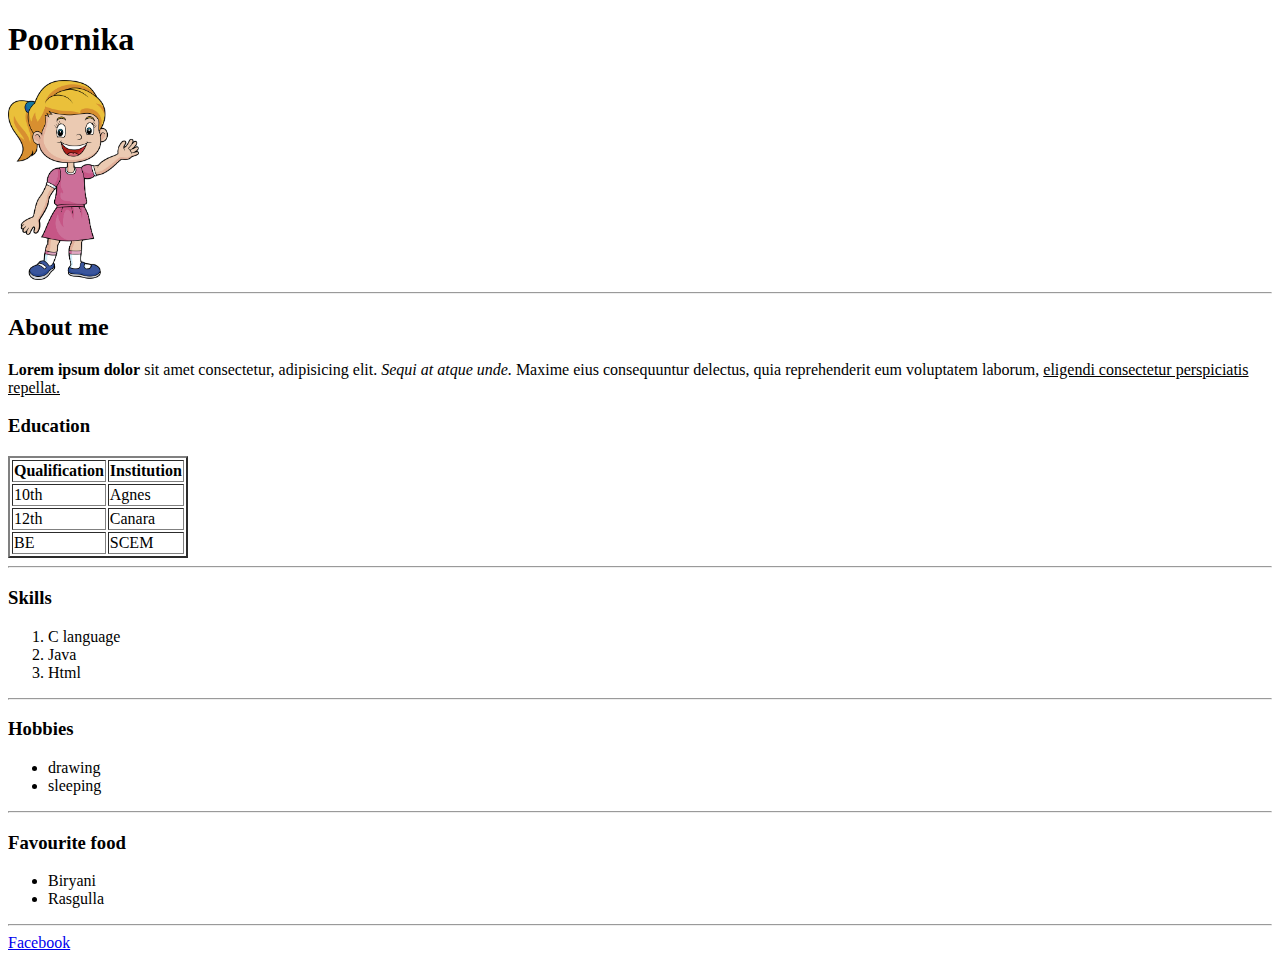
<file: index.html>
<!DOCTYPE html>
<html>
<head>
    <title>Profile Page</title>

</head>   
<body>
    <h1>Poornika</h1>
    <img src="child-5765633_1280.webp" alt="Image not found" height="200px"/>
<hr/>
    <h2>About me</h2>
    <p>
        <b>Lorem ipsum dolor</b> sit amet consectetur, adipisicing elit.<i> Sequi at atque unde.</i> Maxime eius consequuntur delectus, quia reprehenderit eum voluptatem laborum, <u>eligendi consectetur perspiciatis repellat.</u></p>
        <h3>Education</h3>
        <table border="2.px">
            <tr>
                <th>Qualification</th>
                <th>Institution</th>
            </tr>
            <tr>
                <td>10th</td>
                <td>Agnes</td>
            </tr>
            <tr>
                <td>12th</td>
                <td>Canara</td>
            </tr>
            <tr>
                <td>BE</td>
                <td>SCEM</td>
            </tr>
            
        </table>
        <hr/>
        <h3>Skills</h3>
        <ol>
            <li>C language</li>
            <li>Java</li>
            <li>Html</li>
        </ol>
        <hr/>
        <h3>Hobbies</h3>
        <ul>
            <li>drawing</li>
            <li>sleeping</li>
        </ul>
        <hr/>
        <h3>Favourite food</h3>
        <ul>
            <li>Biryani</li>
            <li>Rasgulla</li>
        </ul>
        <hr/>

        <a href="https://www.facebook.com/login/">Facebook</a>


</body> 


</html>
</file>
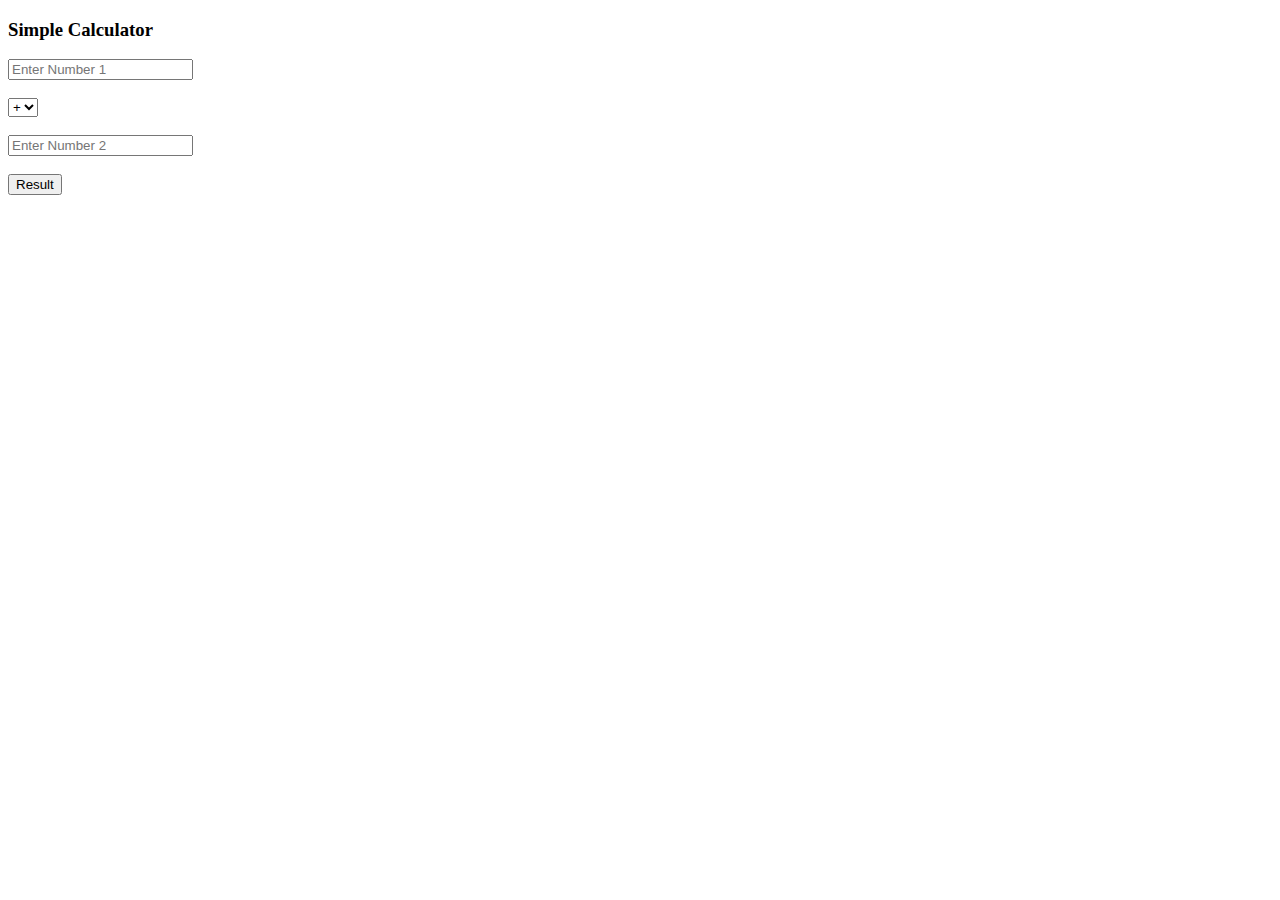
<file: calculator.html>
<!DOCTYPE html>
<html lang="en">
<head>
    <meta charset="UTF-8"/>
    <meta name="viewport" content="width=device-width, initial-scale=1.0">
    <title>Document</title>
</head>
<body>
    <h3>Simple Calculator</h3>
    <input type="number" placeholder="Enter Number 1" id="n1"/>
    <br/>
    <br/>
    <select name="operator" id="opr">
        <option value="+">+</option>
        <option value="-">-</option>
        <option value="*">*</option>
        <option value="/">/</option>
    </select>
    <br/><br/>
    <input type="number" placeholder="Enter Number 2" id="n2"/>
    <br/><br/>
    <button onclick="c()">Result </button>
    <br/><br/>
    <h5 id="output"></h5>


    <script src="calculator.js"></script>
    
</body>
</html>
</file>
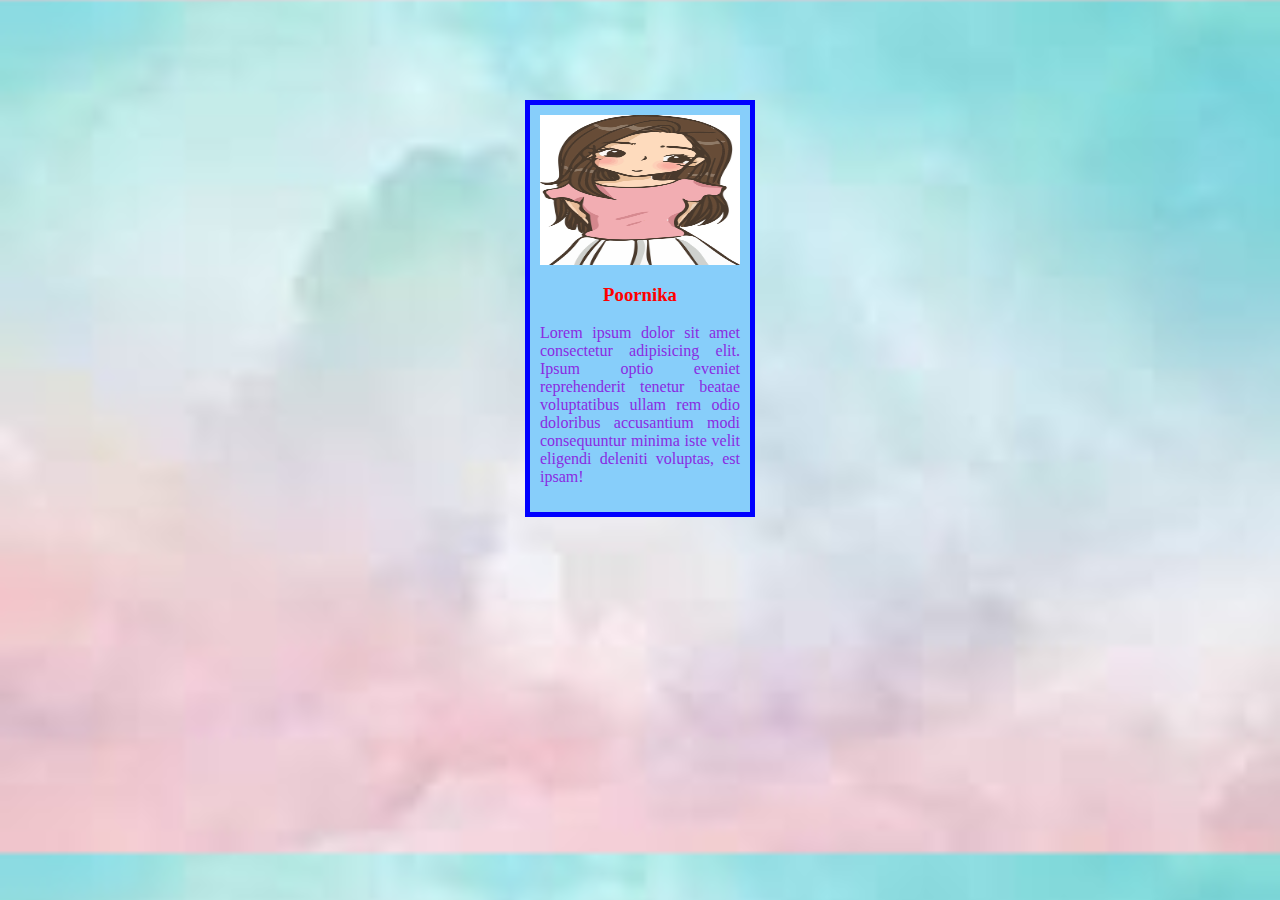
<file: card.html>
<!DOCTYPE html>
<html lang="en">
    <head>
        <title>Profile-card</title>
        <link rel="stylesheet" href="card.css"/>
    </head>
    <body>
        <div id="card">
            <img src="girl.jpg" alt="Loading.."/>

            <h3>Poornika</h3>
            <p>
                Lorem ipsum dolor sit amet consectetur adipisicing elit. Ipsum optio eveniet reprehenderit tenetur beatae voluptatibus ullam rem odio doloribus accusantium modi consequuntur minima iste velit eligendi deleniti voluptas, est ipsam!
            </p>
        </div>
    </body>
</html>
</file>
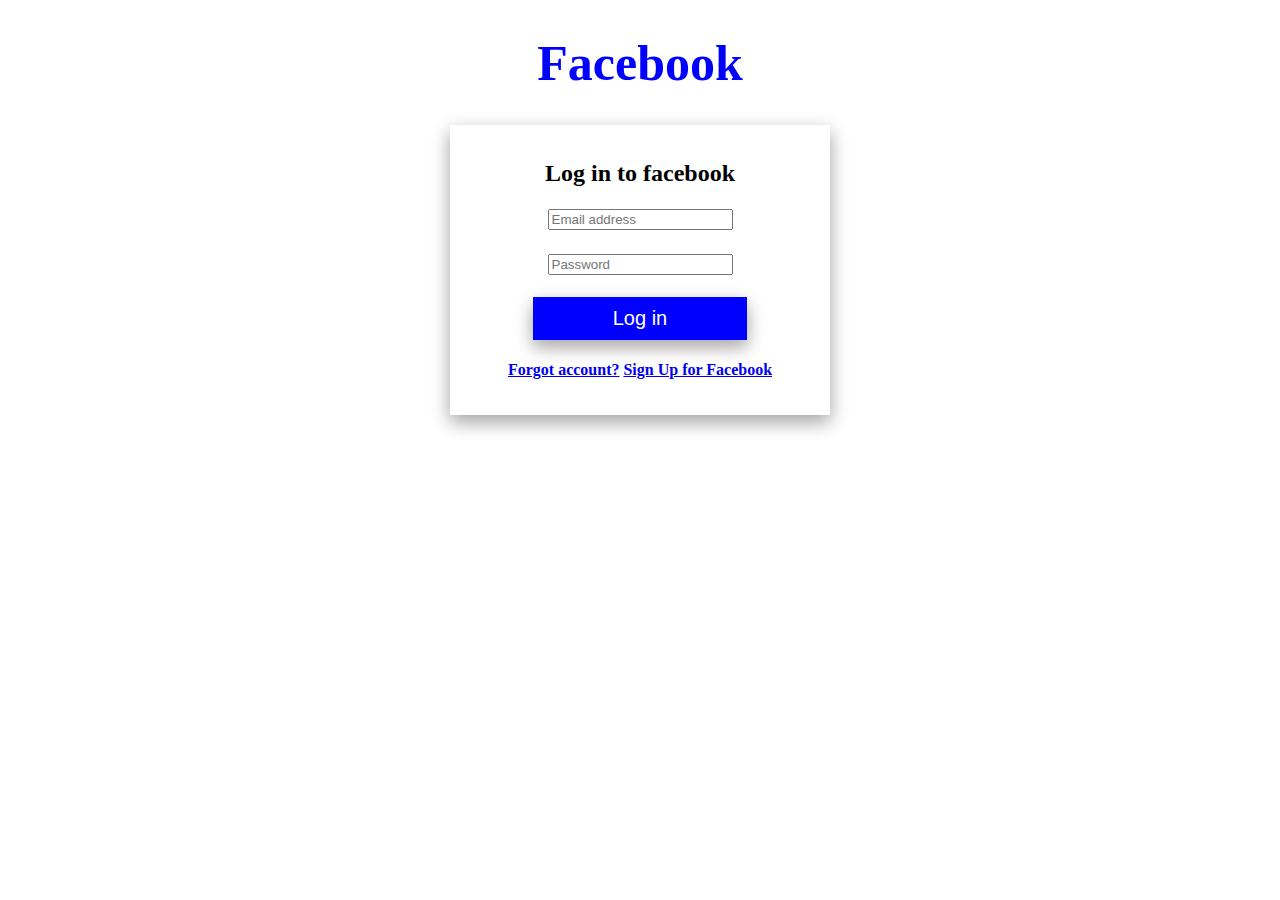
<file: facebook.html>
<!DOCTYPE html>
<html lang-"en">
    <head>
        <title>Facebook</title>
        <link rel="stylesheet" href="fb.css"/>
    </head>
    <body>
        <h1>Facebook</h1>
        <div id="tab">
        <h2>Log in to facebook</h2>
        <h3><input type="text" placeholder="Email address"/><br><br>
        <input type="text" placeholder="Password"/><br><br>
        <button type ="submit" id="button">Log in</button></h3>
        <h4><a href="https://www.facebook.com/recover/initiate/?ars=facebook_login">Forgot account?</a>
            <a href="https://www.facebook.com/r.php?locale=en_GB&display=page">Sign Up for Facebook</a>
        </h4>
        </div>
    </body>
</html>
</file>
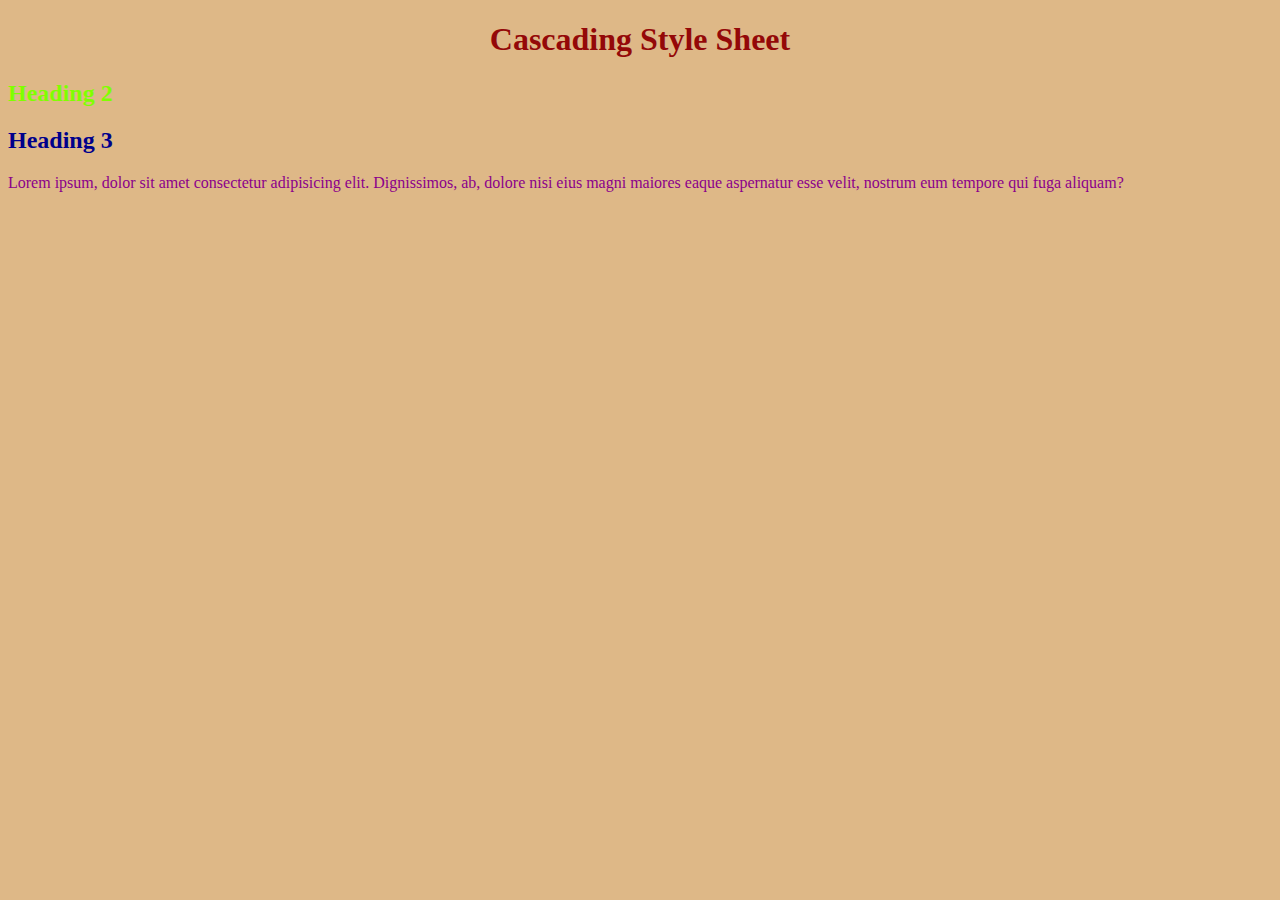
<file: index2.html>
<!DOCTYPE html>
<html lang="en">
<head>
    <title>Day 2</title>
    <!--Internal Css -->
    <style>
        /* h2{
            color:blue;
        } */
        #header2{
            color: chartreuse;
        }
        #header3{
            color:darkblue;
        }
        .para{
            color:darkmagenta;
        }

    </style>
</head>
<body style="background-color:burlywood">
    <!-- Inline Css -->
    <h1 style="color: rgb(148, 8, 8); text-align: center">Cascading Style Sheet</h1>
    <h2 id="header2">Heading 2</h2>
    <h2 id="header3">Heading 3</h2>
    <p class="para">
        Lorem ipsum, dolor sit amet consectetur adipisicing elit. Dignissimos, ab, dolore nisi eius magni maiores eaque aspernatur esse velit, nostrum eum tempore qui fuga aliquam?
    </p>
</body>
</html>
</file>
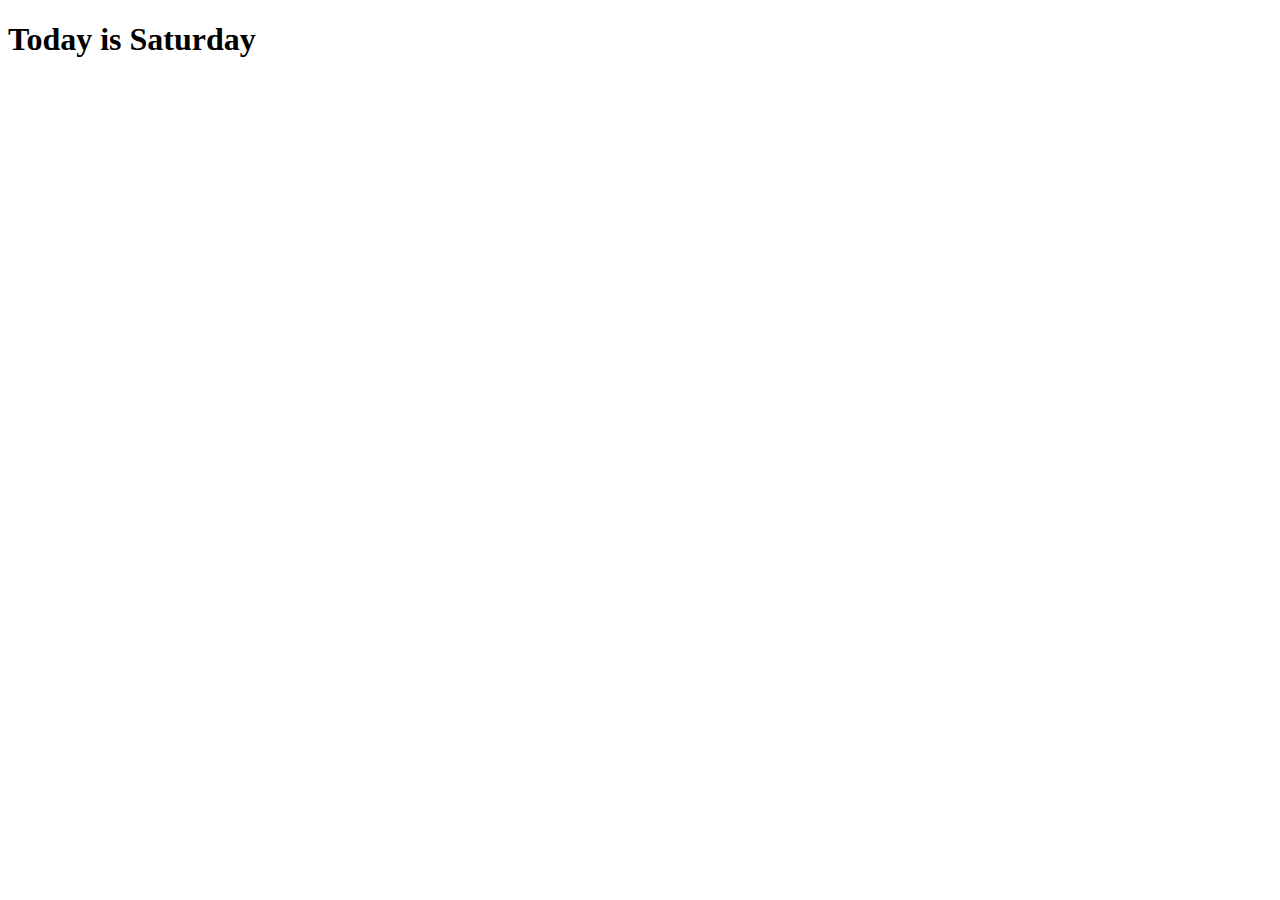
<file: index3.html>
<!DOCTYPE html>
<html lang="en">
    <head>
        <meta charset="UTF-8"/>
        <meta name="viewpoint" content="width=device-width, initial-scale=1.0"/>
        <title>Day3</title>

    </head>
    <body>
        <!--Inline Js-->
        <!--<button onclick="alert('Hello Everyone')">Click Me</button>-->
        <!--<button onclick="greet()">Click Me</button>-->
        <!--Internal Js-->

        <h1 id="head">Today is Saturday</h1>
        <!--<script>
            alert("This is internal Javascript");
        </script>-->
        <script src="index.js"></script>
    </body>
</html>
</file>
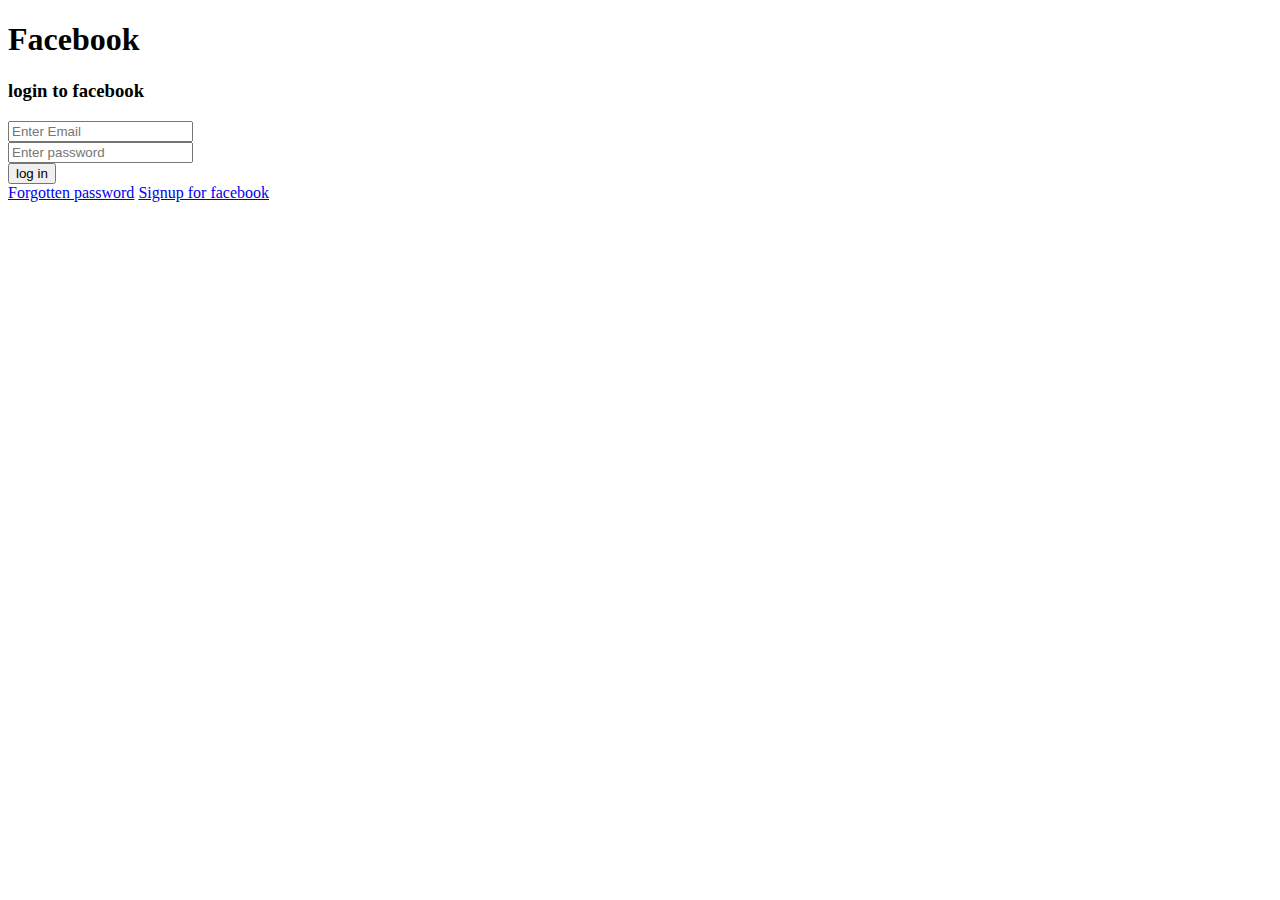
<file: login.html>
<!DOCTYPE html>
<html lang="en">
    <head>
        <title>Fb Login</title>
    </head>
    <body>
        <h1>Facebook </h1>
        <h3>login to facebook</h3>
        <input type="text" placeholder="Enter Email"/><br>
        <input type="text" placeholder="Enter password"/><br>
        <button>log in</button><br>
        <a href="https://www.facebook.com/login/identify/?ctx=recover&ars=facebook_login&from_login_screen=0">Forgotten password</a>
        <a href="https://www.facebook.com/r.php?locale=en_GB&display=page">Signup for facebook</a>
        
    </body>
</html>
</file>
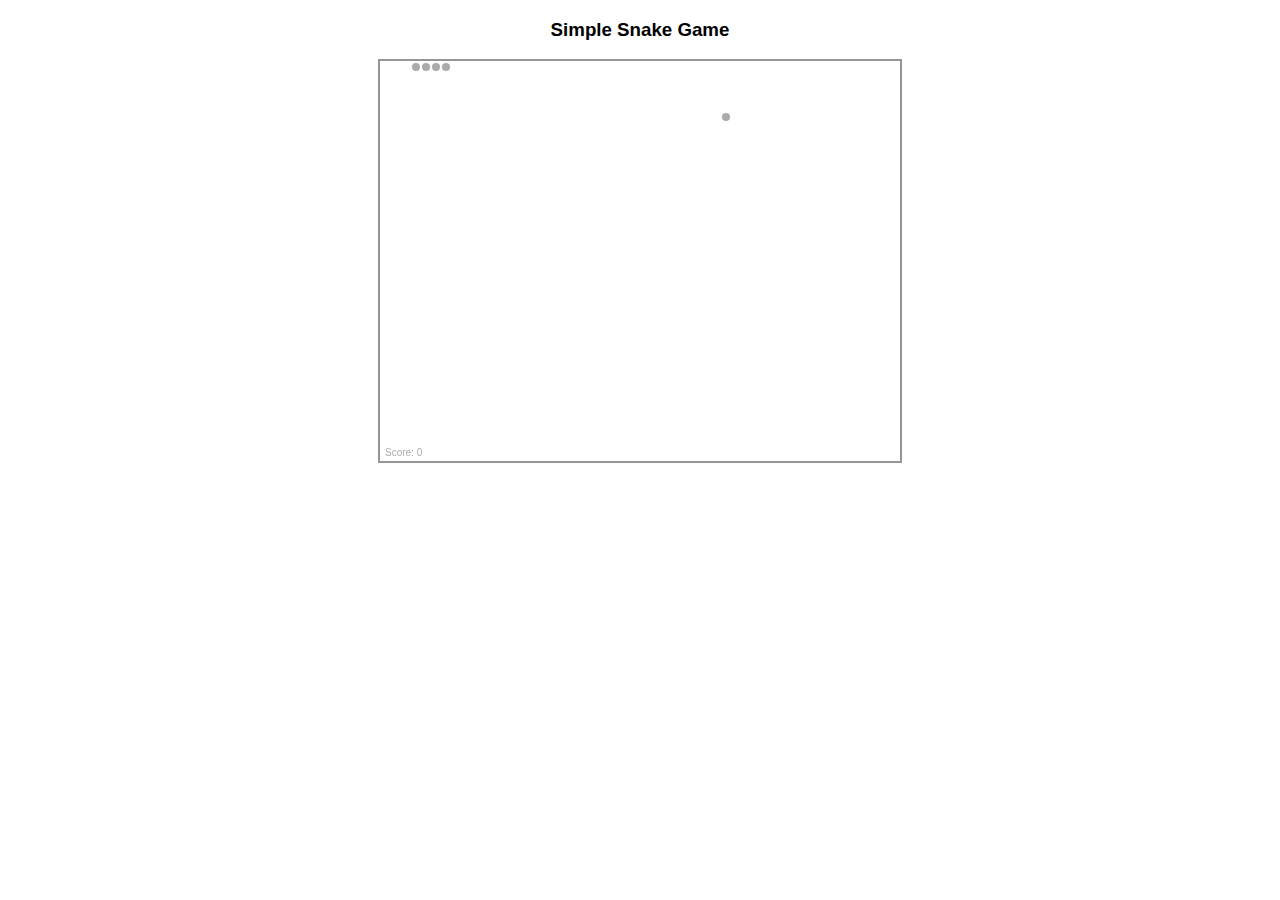
<file: snake.html>
<!DOCTYPE html>
<html lang="en">
<head>
    <meta charset="UTF-8">
    <meta name="viewport" content="width=device-width, initial-scale=1.0">
    <title>Document</title>
    <link rel="stylesheet" href="snake.css">
</head>
<body>
    <h3>Simple Snake Game</h3>
<canvas id="stage" height="400" width="520"></canvas>
<script src="snake.js"></script>
</body>
</html>
</file>
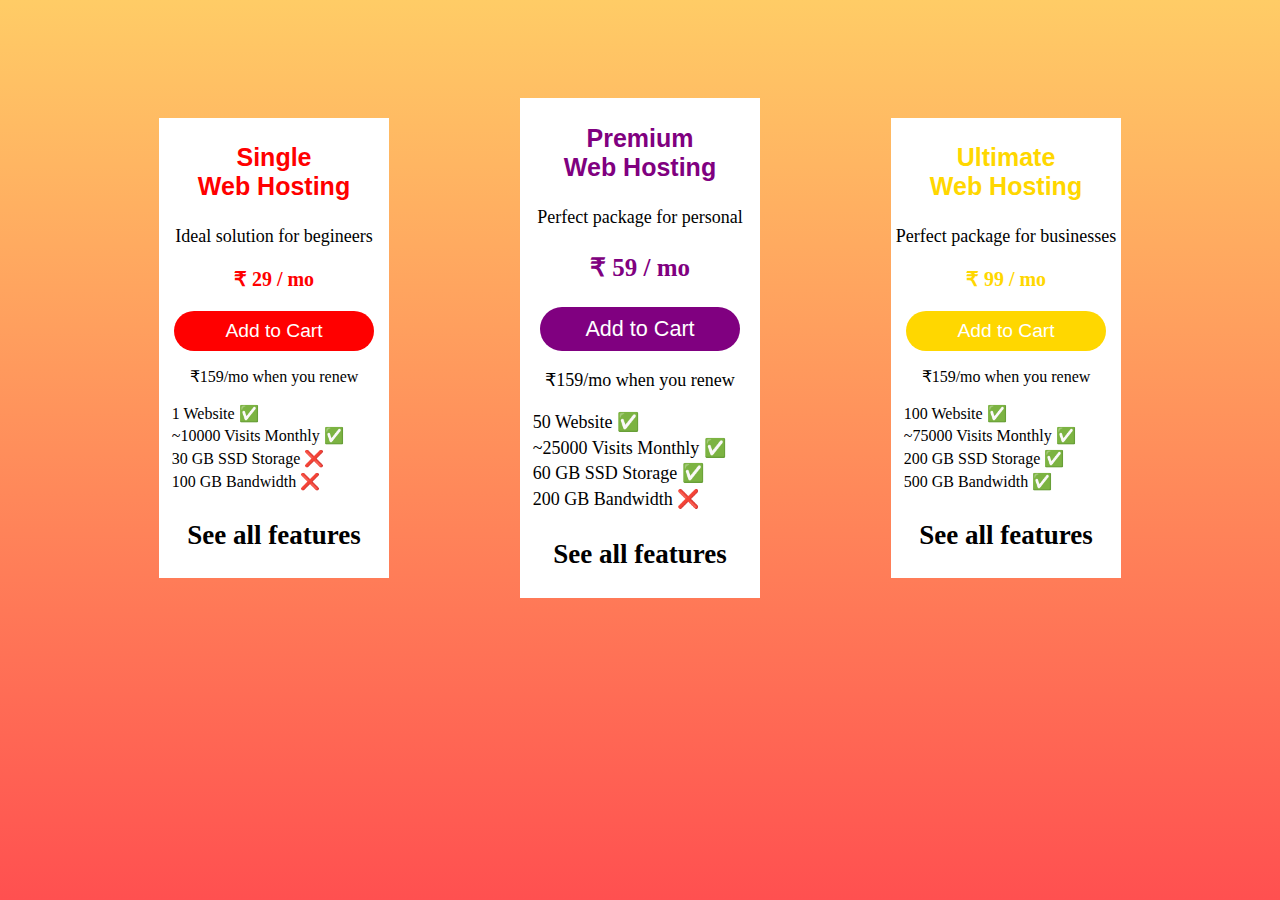
<file: task3.html>
<!DOCTYPE html>
<html lang="en">
  <head>
    <meta charset="UTF-8" />
    <meta name="viewport" content="width=device-width, initial-scale=1.0" />
    <meta charset="utf-8" />
    <meta http-equiv="X-UA-Compatible" />
    <meta name="viewport" content="ie-edge" />
    <link rel="stylesheet" href="styles.css" />
    <title>Document 1</title>
  </head>
  <body>
    <div class="main">
      <div class="cnt">
        <div class="box1">
          <p class="h">
            Single <br />
            Web Hosting
          </p>
          <p style="font-size: large">Ideal solution for begineers</p>
          <p class="col1">₹ 29 / mo</p>
          <button class="btn">Add to Cart</button>
          <p>₹159/mo when you renew</p>
          <div class="op">
            <ul>
              <li>1 Website ✅</li>
              <li>~10000 Visits Monthly ✅</li>
              <li>30 GB SSD Storage ❌</li>
              <li>100 GB Bandwidth ❌</li>
            </ul>
          </div>
          <p style="font-size: 27px; font-weight: bold">See all features</p>
        </div>
        <div class="box2">
          <p class="h">
            Premium<br />
            Web Hosting
          </p>
          <p style="font-size: large">Perfect package for personal</p>
          <p class="col2">₹ 59 / mo</p>
          <button class="btn-2">Add to Cart</button>
          <p>₹159/mo when you renew</p>
          <div class="op">
            <ul>
              <li>50 Website ✅</li>
              <li>~25000 Visits Monthly ✅</li>
              <li>60 GB SSD Storage ✅</li>
              <li>200 GB Bandwidth ❌</li>
            </ul>
          </div>
          <p style="font-size: 27px; font-weight: bold">See all features</p>
        </div>
        <div class="box3">
          <p class="h">
            Ultimate <br />
            Web Hosting
          </p>
          <p style="font-size: large">Perfect package for businesses</p>
          <p class="col3">₹ 99 / mo</p>
          <button class="btn-3">Add to Cart</button>
          <p>₹159/mo when you renew</p>
          <div class="op">
            <ul>
              <li>100 Website ✅</li>
              <li>~75000 Visits Monthly ✅</li>
              <li>200 GB SSD Storage ✅</li>
              <li>500 GB Bandwidth ✅</li>
            </ul>
          </div>
          <p style="font-size: 27px; font-weight: bold">See all features</p>
        </div>
      </div>
    </div>
  </body>
</html>
</file>
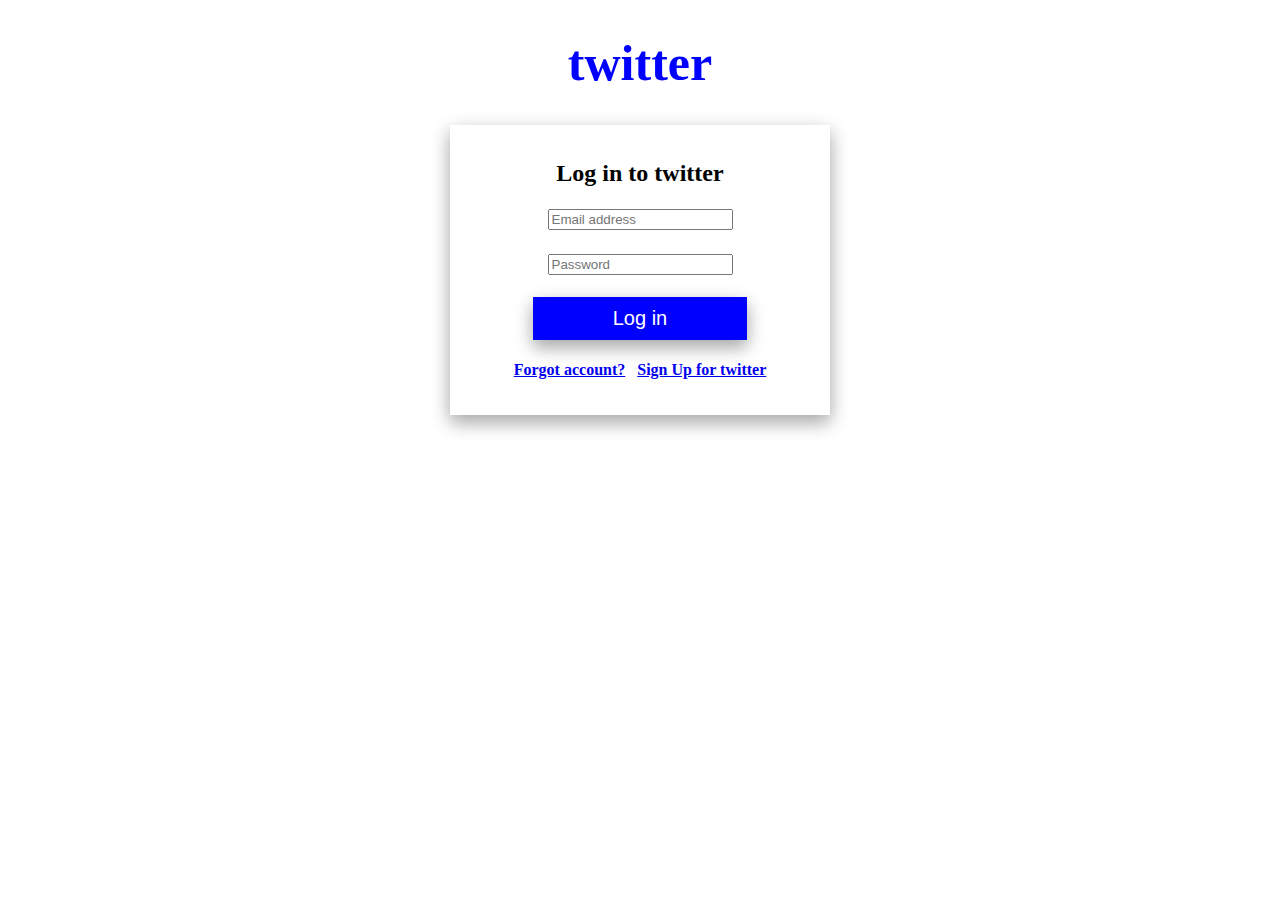
<file: twitter with style.html>
<!DOCTYPE html>
<html lang-"en">
    <head>
        <title> Twitter</title>
        <link rel="stylesheet" href="twitlogin.css"/>
    </head>
    <body>
        <h1>twitter</h1>
        <div id="tab">
        <h2>Log in to twitter</h2>
        <h3>
        <input type="text" placeholder="Email address"/> 
        <br> 
        <br>
        <input type="text" placeholder="Password"/> 
        <br>
        <br>
        <button type ="submit" id="button">Log in</button>
        </h3>
        <h4>
            <a href="https://twitter.com/i/flow/password_reset?input_flow_data=%7B%22requested_variant%22%3A%22eyJwbGF0Zm9ybSI6IlJ3ZWIifQ%3D%3D%22%7D">Forgot account?</a>
            &nbsp;
            <a href="https://twitter.com/i/flow/single_sign_on">Sign Up for twitter</a>
       
</h4>        </div>
    </body>
</html>
</file>
<file: card.css>
body{
    background:url("images.jpeg");
    background-size: cover;
}


img{
    height:150px;
    margin-left:auto;
    margin-right:auto;
    display:block;
    width:200px;
}

#card{
    border: 5px solid blue;
    width:200px;
    margin: 50px;
    padding: 10px;
    margin-left:auto;
    margin-right:auto;
    background-color: lightskyblue;
    margin-top:100px;
    
}
h3{
    text-align:center;
    color:red;
}
p{
    color: blueviolet;
    text-align: justify;
}
</file>
<file: fb.css>
h1{
    font-size: 50px;
    color:blue;
    text-align: center;
  }
  #tab{
    border: 1px transparent;
    width:350px;
    padding:15px;
    margin-left: auto;
    margin-right: auto;
    background-color: white;
    text-align: center;
    box-shadow: 0 8px 16px 0 rgba(0,0,0,0.2), 0 6px 20px 0 rgba(0,0,0,0.19);
    font-style:normal ;
  }
  #button {
    background-color: blue;
    border: none;
    color: white;
    padding: 10px 80px;
    text-align: center;
    display: inline-block;
    font-size: 20px;
    box-shadow: 0 8px 16px 0 rgba(0,0,0,0.2), 0 6px 20px 0 rgba(0,0,0,0.19);
  }
</file>
<file: snake.css>
body {
    text-align:center;
    font-family: helvetica;
  }
  canvas {
    border: 2px solid rgb(151, 149, 149);
  }
</file>
<file: styles.css>
html {
    height: 100%;
    width: 100%;
  }
  * {
    padding: 0;
  }
  body {
    background: linear-gradient(to bottom, #ffcc66 0%, #ff5050 100%);
  }
  
  .cnt {
    flex-wrap: wrap;
    display: flex;
    justify-content: space-evenly;
    align-items: center;
    align-content: center;
    gap: -20rem;
    padding: 90px 20px 20px 20px;
  }
  .box1 {
    height: 440px;
    width: 230px;
    text-align: center;
    align-content: center;
    background-color: white;
    padding-bottom: 20px;
  }
  .box2 {
    height: 500px;
    width: 240px;
    text-align: center;
    align-content: center;
    background-color: white;
    font-size: large;
  }
  .box3 {
    height: 440px;
    width: 230px;
    text-align: center;
    align-content: center;
    background-color: white;
    padding-bottom: 20px;
  }
  .box1 p.h {
    color: red;
    font-size: 25px;
    font-weight: 600;
    font-family: Arial, Helvetica, sans-serif;
  }
  .box2 p.h {
    color: purple;
    font-size: 25px;
    font-weight: 600;
    font-family: Arial, Helvetica, sans-serif;
  }
  .box3 p.h {
    color: gold;
    font-size: 25px;
    font-weight: 600;
    font-family: Arial, Helvetica, sans-serif;
  }
  .btn {
    border-radius: 22px;
    font-size: 1.2em;
    padding: 9px 14px;
    width: 200px;
    color: white;
    background-color: red;
    border: none;
    cursor: pointer;
  }
  .btn-2 {
    border-radius: 22px;
    font-size: 1.2em;
    padding: 9px 14px;
    width: 200px;
    color: white;
    background-color: purple;
    border: none;
    cursor: pointer;
  }
  
  .btn-3 {
    border-radius: 22px;
    font-size: 1.2em;
    padding: 9px 14px;
    width: 200px;
    color: white;
    background-color: gold;
    border: none;
    cursor: pointer;
  }
  .col1 {
    color: red;
    font-weight: bold;
    font-size: 20px;
  }
  .col2 {
    color: purple;
    font-weight: bold;
    font-size: 25px;
  }
  .col3 {
    color: gold;
    font-weight: bold;
    font-size: 20px;
  }
  
  li {
    padding: 0.8%;
    text-align: left;
    padding-left: 0.8rem;
    list-style: none;
    font-weight: 200;
  }
</file>
<file: twitlogin.css>
h1{
    font-size: 50px;
    color:blue;
    text-align: center;
  }
  #tab{
    border: 1px transparent;
    width:350px;
    padding:15px;
    margin-left: auto;
    margin-right: auto;
    background-color: white;
    text-align: center;
    box-shadow: 0 8px 16px 0 rgba(0,0,0,0.2), 0 6px 20px 0 rgba(0,0,0,0.19);
    font-style:normal ;
  }
  #button {
    background-color: blue;
    border: none;
    color: white;
    padding: 10px 80px;
    text-align: center;
    display: inline-block;
    font-size: 20px;
    box-shadow: 0 8px 16px 0 rgba(0,0,0,0.2), 0 6px 20px 0 rgba(0,0,0,0.19);
  }
</file>
